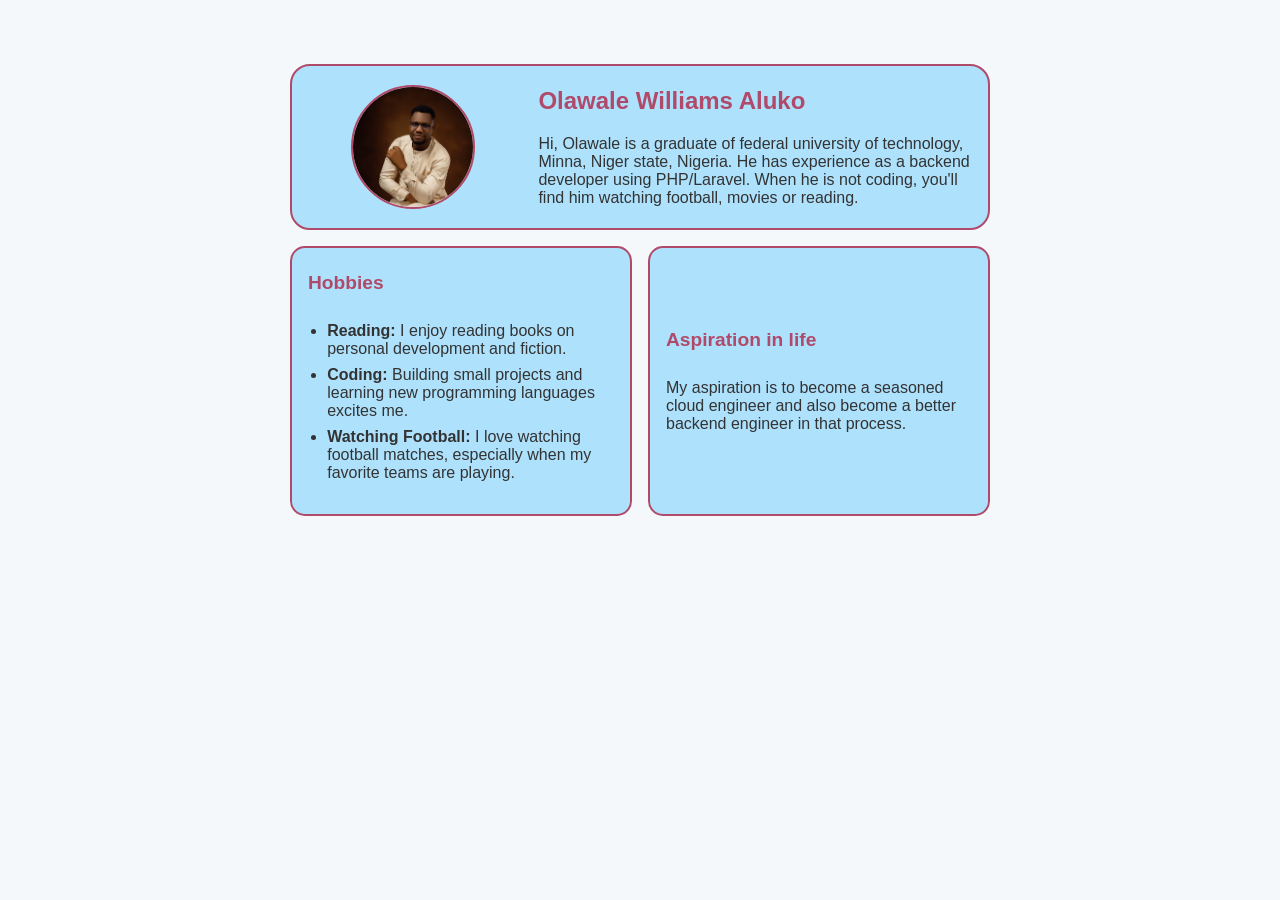
<file: css/index.html>
<!DOCTYPE html>
<html lang="en">
<head>
    <meta charset="UTF-8">
    <meta name="viewport" content="width=device-width, initial-scale=1.0">
    <title>About Me</title>
    <link rel="stylesheet" href="assets/css/style.css">
</head>
<body>
    <div class="container">
        <div class="top-section">
            <div class="profile-pic">
                <img src="assets/images/pp.jpg" alt="Profile Picture">
            </div>
            <div class="about">
                <h2>Olawale Williams Aluko</h2>
                <p>Hi, Olawale is a graduate of federal university of technology, Minna, Niger state, Nigeria. He has experience as a backend developer using PHP/Laravel. When he is not coding, you'll find him watching football, movies or reading.</p>
            </div>
        </div>
        <div class="bottom-section">
            <div class="box hobbies">
                <h3>Hobbies</h3>
                <ul>
                    <li><strong>Reading:</strong> I enjoy reading books on personal development and fiction.</li>
                    <li><strong>Coding:</strong> Building small projects and learning new programming languages excites me.</li>
                    <li><strong>Watching Football:</strong> I love watching football matches, especially when my favorite teams are playing.</li>
                </ul>
            </div>
            <div class="box aspiration">
                <h3>Aspiration in life</h3>
                <p>My aspiration is to become a seasoned cloud engineer and also become a better backend engineer in that process.</p>
            </div>
        </div>
    </div>
</body>
</html>
</file>
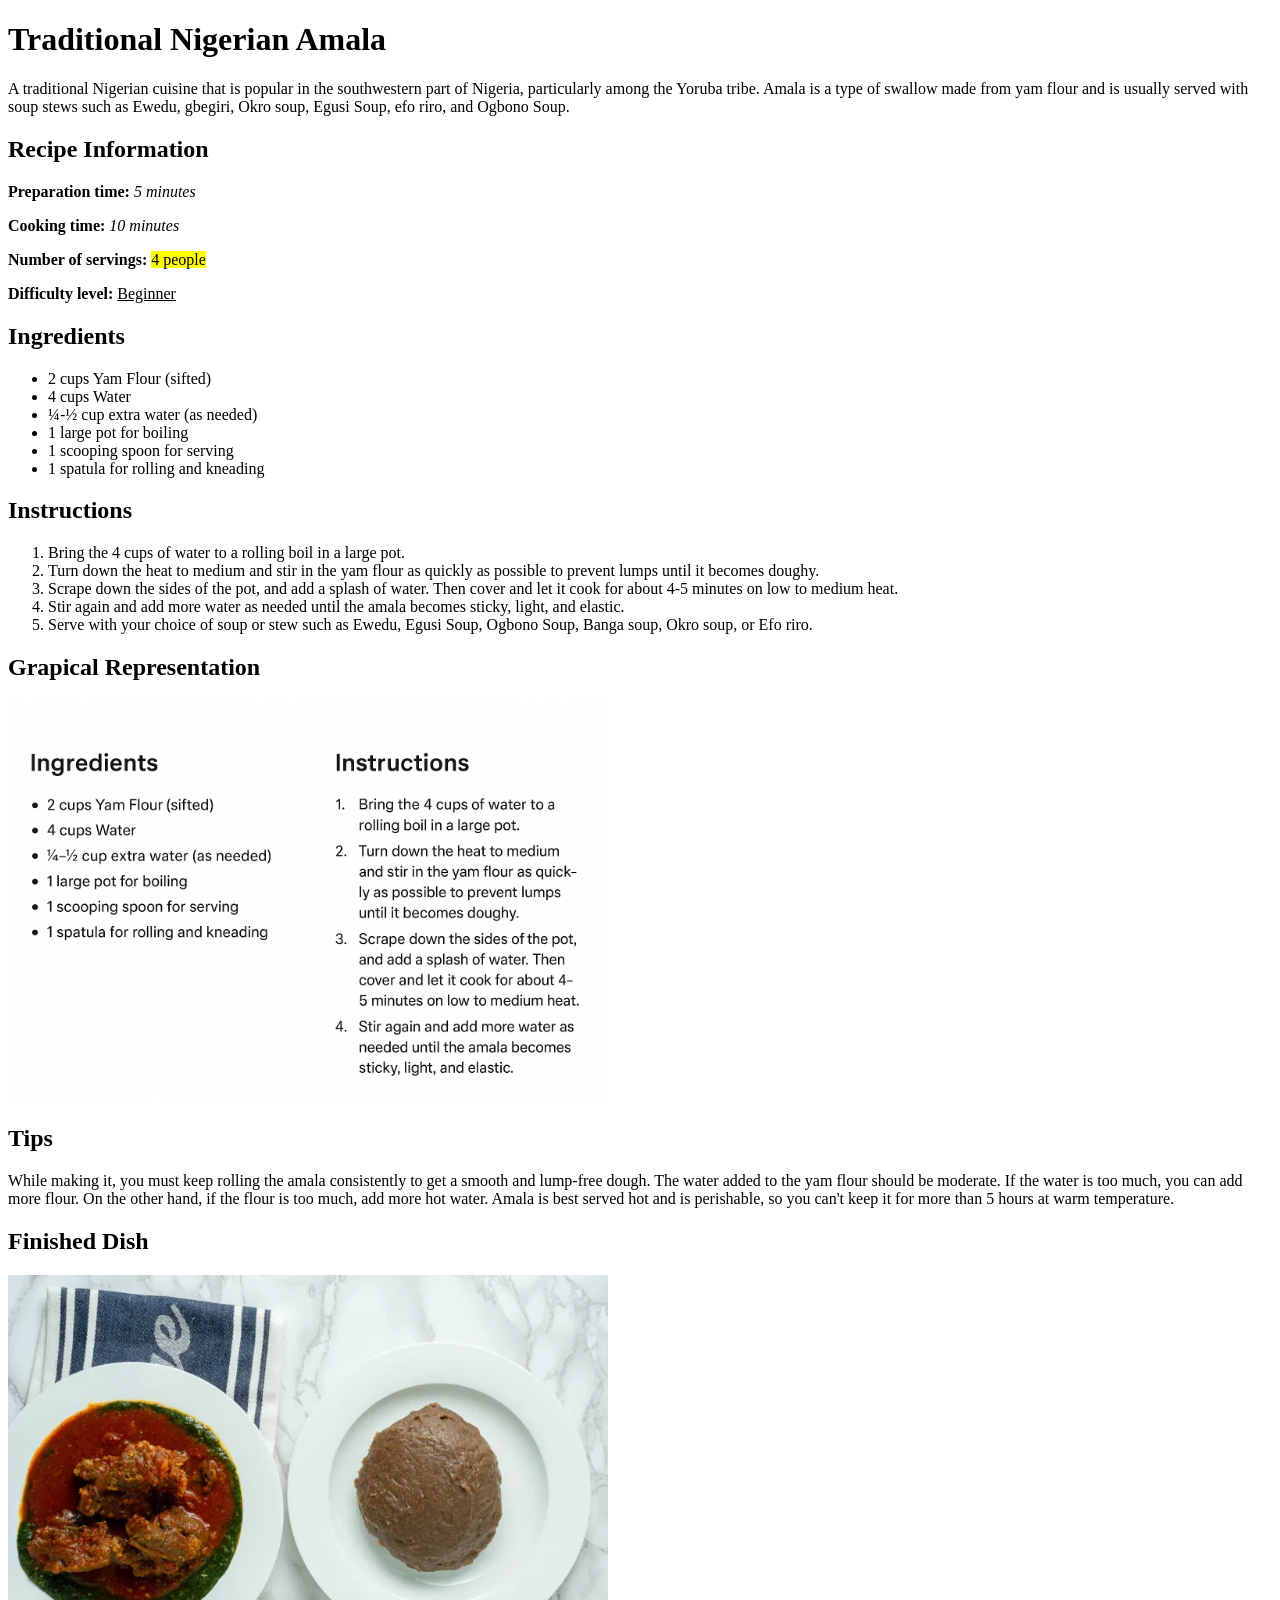
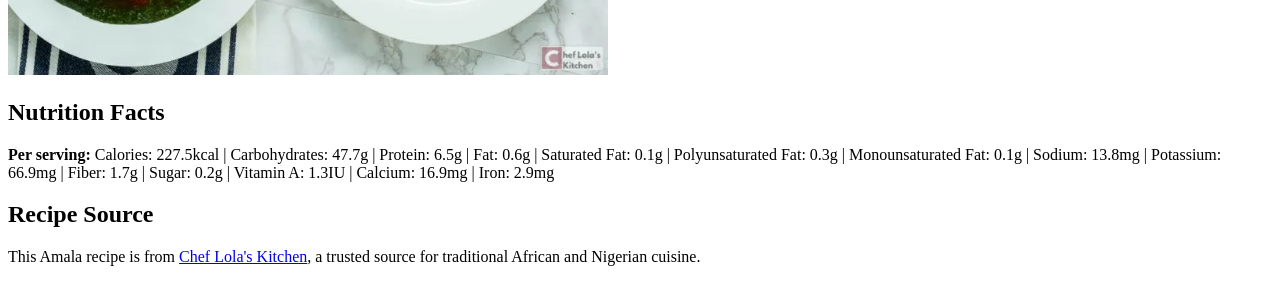
<file: Recipe/recipe.html>
<!DOCTYPE html>
<html lang="en">
<head>
    <meta charset="UTF-8">
    <meta name="viewport" content="width=device-width, initial-scale=1.0">
    <title>Traditional Nigerian Amala Recipe</title>
</head>
<body>
    <header>
        <h1>Traditional Nigerian Amala</h1>
        <p>A traditional Nigerian cuisine that is popular in the southwestern part of Nigeria, particularly among the Yoruba tribe. Amala is a type of swallow made from yam flour and is usually served with soup stews such as Ewedu, gbegiri, Okro soup, Egusi Soup, efo riro, and Ogbono Soup.</p>
    </header>

    <main>
        <section>
            <h2>Recipe Information</h2>
            <p><strong>Preparation time:</strong> <em>5 minutes</em></p>
            <p><strong>Cooking time:</strong> <em>10 minutes</em></p>
            <p><strong>Number of servings:</strong> <mark>4 people</mark></p>
            <p><strong>Difficulty level:</strong> <u>Beginner</u></p>
        </section>

        <section>
            <h2>Ingredients</h2>
            <ul>
                <li>2 cups Yam Flour (sifted)</li>
                <li>4 cups Water</li>
                <li>¼-½ cup extra water (as needed)</li>
                <li>1 large pot for boiling</li>
                <li>1 scooping spoon for serving</li>
                <li>1 spatula for rolling and kneading</li>
            </ul>
        </section>

        <section>
            <h2>Instructions</h2>
            <ol>
                <li>Bring the 4 cups of water to a rolling boil in a large pot.</li>
                <li>Turn down the heat to medium and stir in the yam flour as quickly as possible to prevent lumps until it becomes doughy.</li>
                <li>Scrape down the sides of the pot, and add a splash of water. Then cover and let it cook for about 4-5 minutes on low to medium heat.</li>
                <li>Stir again and add more water as needed until the amala becomes sticky, light, and elastic.</li>
                <li>Serve with your choice of soup or stew such as Ewedu, Egusi Soup, Ogbono Soup, Banga soup, Okro soup, or Efo riro.</li>
            </ol>
        </section>

        <section>
            <h2>Grapical Representation</h2>
            <img src="./info.png" alt="Grapical Representation of the recipe" width="600" height="400">
        </section>

        <section>
            <h2>Tips</h2>
            <p>While making it, you must keep rolling the amala consistently to get a smooth and lump-free dough. The water added to the yam flour should be moderate. If the water is too much, you can add more flour. On the other hand, if the flour is too much, add more hot water. Amala is best served hot and is perishable, so you can't keep it for more than 5 hours at warm temperature.</p>
        </section>

        <section>
            <h2>Finished Dish</h2>
            <img src="./amala.webp" 
                 alt="Traditional Nigerian Amala with dark brown color, smooth texture, served with soup and stew" 
                 width="600" 
                 height="400">
        </section>

        <section>
            <h2>Nutrition Facts</h2>
            <p><strong>Per serving:</strong> Calories: 227.5kcal | Carbohydrates: 47.7g | Protein: 6.5g | Fat: 0.6g | Saturated Fat: 0.1g | Polyunsaturated Fat: 0.3g | Monounsaturated Fat: 0.1g | Sodium: 13.8mg | Potassium: 66.9mg | Fiber: 1.7g | Sugar: 0.2g | Vitamin A: 1.3IU | Calcium: 16.9mg | Iron: 2.9mg</p>
        </section>

        <section>
            <h2>Recipe Source</h2>
            <p>This Amala recipe is from <a href="https://cheflolaskitchen.com/amala-recipe/" target="_blank">Chef Lola's Kitchen</a>, a trusted source for traditional African and Nigerian cuisine.</p>
        </section>
    </main>
</body>
</html>
</file>
<file: css/assets/css/style.css>
body {
    margin: 0;
    font-family: 'Segoe UI', Arial, sans-serif;
    background: #f5f8fa;
}

.container {
    display: grid;
    grid-template-rows: auto auto;
    gap: 1rem;
    max-width: 700px;
    margin: 40px auto;
    padding: 1.5rem;
}

.top-section {
    display: grid;
    grid-template-columns: 1fr 2fr;
    background: #aee1fc;
    border: 2px solid #b04a6a;
    border-radius: 20px;
    align-items: center;
    padding: 1.2rem 0.7rem;
    gap: 1rem;
}

.profile-pic {
    width: 120px;
    height: 120px;
    background: #e3f2fd;
    border: 2px solid #b04a6a;
    border-radius: 50%;
    margin: 0 auto;
}
.profile-pic img {
    width: 100%;
    height: 100%;
    object-fit: cover;
    border-radius: 50%;
    display: block;
}

.about h2 {
    margin-top: 0;
    color: #b04a6a;
    font-size: 1.5rem;
}

.about p {
    margin: 0.5rem 0 0 0;
    color: #333;
}

.bottom-section {
    display: grid;
    grid-template-columns: 1fr 1fr;
    gap: 1rem;
}

.box {
    background: #aee1fc;
    border: 2px solid #b04a6a;
    border-radius: 15px;
    padding: 1.5rem 1rem;
    min-height: 150px;
    display: flex;
    flex-direction: column;
    justify-content: center;
}

.box h3 {
    margin-top: 0;
    color: #b04a6a;
    font-size: 1.2rem;
}

.box ul {
    padding-left: 1.2rem;
    margin: 0.5rem 0 0 0;
}

.box li {
    margin-bottom: 0.5rem;
    color: #333;
}

.box p {
    margin: 0.5rem 0 0 0;
    color: #333;
}

@media (max-width: 600px) {
    .container {
        padding: 0.5rem;
    }
    .top-section {
        grid-template-columns: 1fr;
        text-align: center;
        padding: 1rem 0.5rem;
    }
    .bottom-section {
        grid-template-columns: 1fr;
        gap: 1rem;
    }
    .profile-pic {
        margin-bottom: 1rem;
    }
}
</file>
